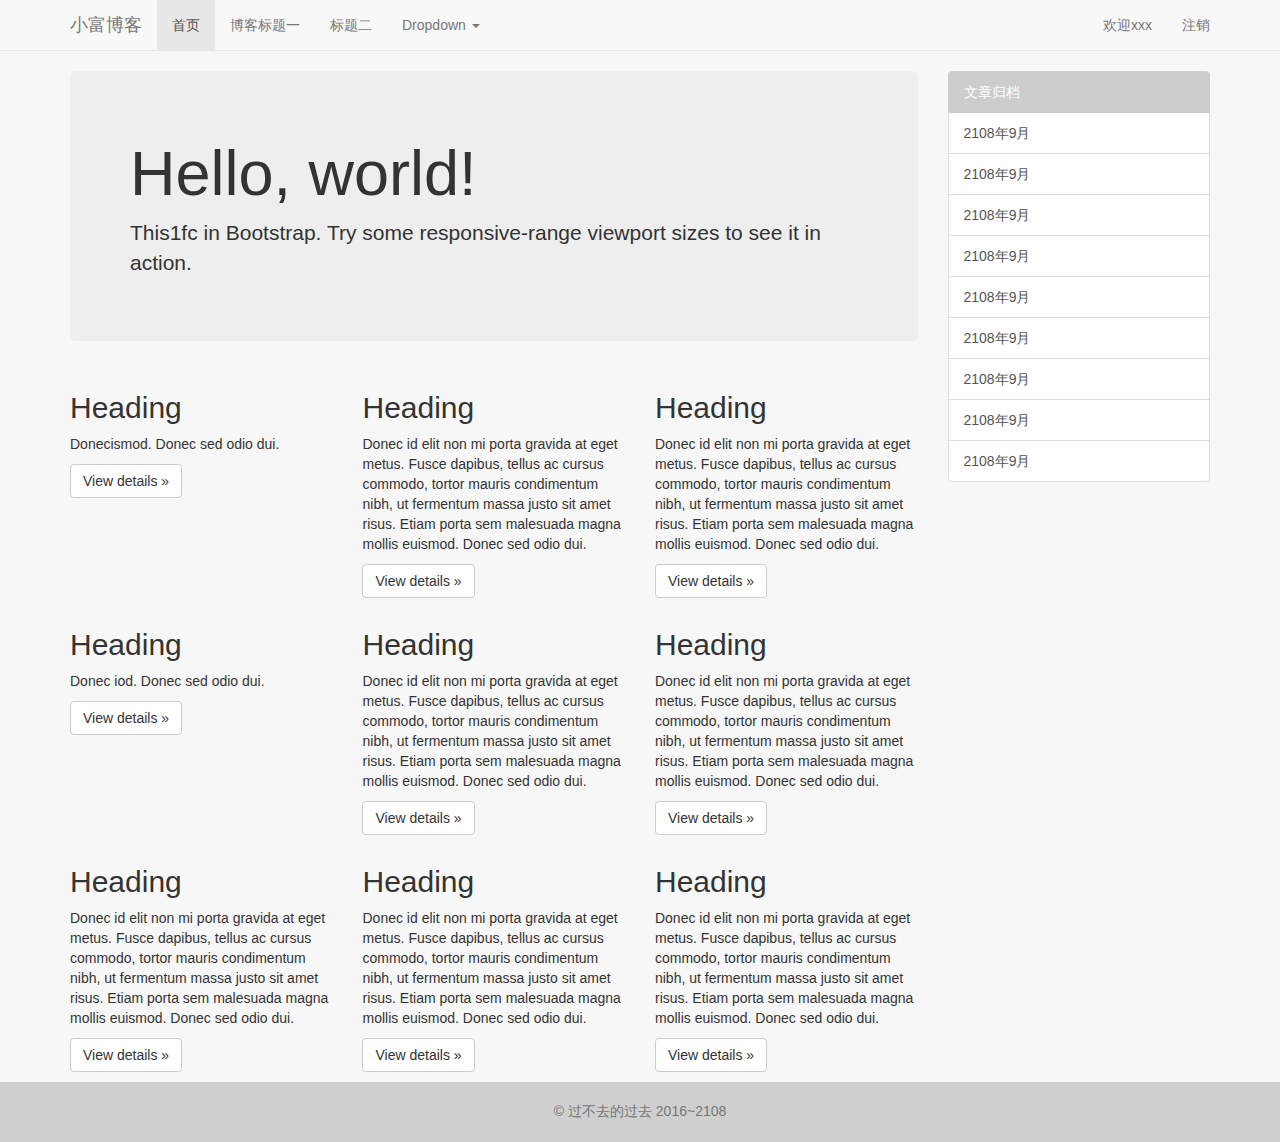
<file: index.html>
<!DOCTYPE html>
<html lang="en">

<head>
    <meta charset="utf-8">
    <meta http-equiv="X-UA-Compatible" content="IE=edge">
    <meta name="viewport" content="width=device-width, initial-scale=1">
    <!-- 上述3个meta标签*必须*放在最前面，任何其他内容都*必须*跟随其后！ -->
    <meta name="description" content="">
    <meta name="author" content="">

    <link href="./css/bootstrap.css" rel="stylesheet" />
    <link href="./css/main.css" rel="stylesheet" />
    <script src="./js/jquery.min.js"></script>
    <script src="./js/bootstrap.js"></script>
    <title>Document</title>
</head>

<body>
    <!-- nav start -->
    <nav class="navbar navbar-default navbar-static-top">
        <div class="container">
            <div class="navbar-header">
                    <button type="button" class="navbar-toggle collapsed" data-toggle="collapse" data-target="#navbar" aria-expanded="false"
                    aria-controls="navbar">
                    <span class="sr-only">Toggle navigation</span>
                    <span class="icon-bar"></span>
                    <span class="icon-bar"></span>
                    <span class="icon-bar"></span>
                </button>
                <a class="navbar-brand" href="#">小富博客</a>
            </div>
            <div id="navbar" class="navbar-collapse collapse" aria-expanded="false" style="height: 0px;">
                <ul class="nav navbar-nav">
                    <li class="active">
                        <a href="#">首页</a>
                    </li>
                    <li>
                        <a href="#about">博客标题一</a>
                    </li>
                    <li>
                        <a href="#contact">标题二</a>
                    </li>
                    <li class="dropdown">
                        <a href="#" class="dropdown-toggle" data-toggle="dropdown" role="button" aria-haspopup="true" aria-expanded="false">Dropdown
                            <span class="caret"></span>
                        </a>
                        <ul class="dropdown-menu">
                            <li>
                                <a href="#">Action</a>
                            </li>
                            <li>
                                <a href="#">Another action</a>
                            </li>
                            <li>
                                <a href="#">Something else here</a>
                            </li>
                            <li role="separator" class="divider"></li>
                            <li class="dropdown-header">Nav header</li>
                            <li>
                                <a href="#">Separated link</a>
                            </li>
                            <li>
                                <a href="#">One more separated link</a>
                            </li>
                        </ul>
                    </li>
                </ul>
                <ul class="nav navbar-nav navbar-right">
                    <!-- <li>
                        <a href="#">登录</a>
                    </li>
                    <li>
                        <a href="#">注册</span>
                        </a>
                    </li> -->
                    <li>
                        <a href="#">欢迎xxx</a>
                    </li>
                    <li>
                        <a href="#">注销</a>
                    </li>
                </ul>
            </div>
            <!--/.nav-collapse -->
        </div>
    </nav>

    <!-- nav end -->

    <!-- body start -->
    <div class="container">

        <div class="row row-offcanvas row-offcanvas-right">

            <div class="col-xs-12 col-sm-9">
                <p class="pull-right visible-xs">
                    <button type="button" class="btn btn-primary btn-xs" data-toggle="offcanvas">Toggle nav</button>
                </p>
                <div class="jumbotron">
                    <h1>Hello, world!</h1>
                    <p>This1fc in Bootstrap. Try some responsive-range viewport sizes to see it in action.</p>
                </div>
                <div class="row">
                    <div class="col-xs-6 col-lg-4">
                        <h2>Heading</h2>
                        <p>Donecismod. Donec sed odio dui. </p>
                        <p>
                            <a class="btn btn-default" href="#" role="button">View details »</a>
                        </p>
                    </div>
                    <!--/.col-xs-6.col-lg-4-->
                    <div class="col-xs-6 col-lg-4">
                        <h2>Heading</h2>
                        <p>Donec id elit non mi porta gravida at eget metus. Fusce dapibus, tellus ac cursus commodo, tortor
                            mauris condimentum nibh, ut fermentum massa justo sit amet risus. Etiam porta sem malesuada magna
                            mollis euismod. Donec sed odio dui. </p>
                        <p>
                            <a class="btn btn-default" href="#" role="button">View details »</a>
                        </p>
                    </div>
                    <!--/.col-xs-6.col-lg-4-->
                    <div class="col-xs-6 col-lg-4">
                        <h2>Heading</h2>
                        <p>Donec id elit non mi porta gravida at eget metus. Fusce dapibus, tellus ac cursus commodo, tortor
                            mauris condimentum nibh, ut fermentum massa justo sit amet risus. Etiam porta sem malesuada magna
                            mollis euismod. Donec sed odio dui. </p>
                        <p>
                            <a class="btn btn-default" href="#" role="button">View details »</a>
                        </p>
                    </div>
                    <!--/.col-xs-6.col-lg-4-->
                    <div class="col-xs-6 col-lg-4">
                        <h2>Heading</h2>
                        <p>Donec iod. Donec sed odio dui. </p>
                        <p>
                            <a class="btn btn-default" href="#" role="button">View details »</a>
                        </p>
                    </div>
                    <!--/.col-xs-6.col-lg-4-->
                    <div class="col-xs-6 col-lg-4">
                        <h2>Heading</h2>
                        <p>Donec id elit non mi porta gravida at eget metus. Fusce dapibus, tellus ac cursus commodo, tortor
                            mauris condimentum nibh, ut fermentum massa justo sit amet risus. Etiam porta sem malesuada magna
                            mollis euismod. Donec sed odio dui. </p>
                        <p>
                            <a class="btn btn-default" href="#" role="button">View details »</a>
                        </p>
                    </div>

                    <!--/.col-xs-6.col-lg-4-->
                    <div class="col-xs-6 col-lg-4">
                        <h2>Heading</h2>
                        <p>Donec id elit non mi porta gravida at eget metus. Fusce dapibus, tellus ac cursus commodo, tortor
                            mauris condimentum nibh, ut fermentum massa justo sit amet risus. Etiam porta sem malesuada magna
                            mollis euismod. Donec sed odio dui. </p>
                        <p>
                            <a class="btn btn-default" href="#" role="button">View details »</a>
                        </p>
                    </div>

                    <!--/.col-xs-6.col-lg-4-->
                    <div class="col-xs-6 col-lg-4">
                        <h2>Heading</h2>
                        <p>Donec id elit non mi porta gravida at eget metus. Fusce dapibus, tellus ac cursus commodo, tortor
                            mauris condimentum nibh, ut fermentum massa justo sit amet risus. Etiam porta sem malesuada magna
                            mollis euismod. Donec sed odio dui. </p>
                        <p>
                            <a class="btn btn-default" href="#" role="button">View details »</a>
                        </p>
                    </div>
                    <div class="col-xs-6 col-lg-4">
                        <h2>Heading</h2>
                        <p>Donec id elit non mi porta gravida at eget metus. Fusce dapibus, tellus ac cursus commodo, tortor
                            mauris condimentum nibh, ut fermentum massa justo sit amet risus. Etiam porta sem malesuada magna
                            mollis euismod. Donec sed odio dui. </p>
                        <p>
                            <a class="btn btn-default" href="#" role="button">View details »</a>
                        </p>
                    </div>
                    <div class="col-xs-6 col-lg-4">
                        <h2>Heading</h2>
                        <p>Donec id elit non mi porta gravida at eget metus. Fusce dapibus, tellus ac cursus commodo, tortor
                            mauris condimentum nibh, ut fermentum massa justo sit amet risus. Etiam porta sem malesuada magna
                            mollis euismod. Donec sed odio dui. </p>
                        <p>
                            <a class="btn btn-default" href="#" role="button">View details »</a>
                        </p>
                    </div>
                </div>
                <!--/row-->
            </div>
            <!--/.col-xs-12.col-sm-9-->

            <div class="col-xs-6 col-sm-3 sidebar-offcanvas" id="sidebar">
                <div class="list-group ">
                    <a href="#" class="list-group-item active list-group-bg">文章归档</a>
                    <a href="#" class="list-group-item">2108年9月</a>
                    <a href="#" class="list-group-item">2108年9月</a>
                    <a href="#" class="list-group-item">2108年9月</a>
                    <a href="#" class="list-group-item">2108年9月</a>
                    <a href="#" class="list-group-item">2108年9月</a>
                    <a href="#" class="list-group-item">2108年9月</a>
                    <a href="#" class="list-group-item">2108年9月</a>
                    <a href="#" class="list-group-item">2108年9月</a>
                    <a href="#" class="list-group-item">2108年9月</a>
                </div>
            </div>
            <!--/.sidebar-offcanvas-->
        </div>
        <!--/row-->
    </div>
    <!-- body end -->

    <!-- footer start -->
    <footer class="footer">
        <div class="container footer-center">
            <p class="text-muted">&copy 过不去的过去 2016~2108</p>
        </div>
    </footer>
    <!-- footer end -->
</body>

</html>
</file>
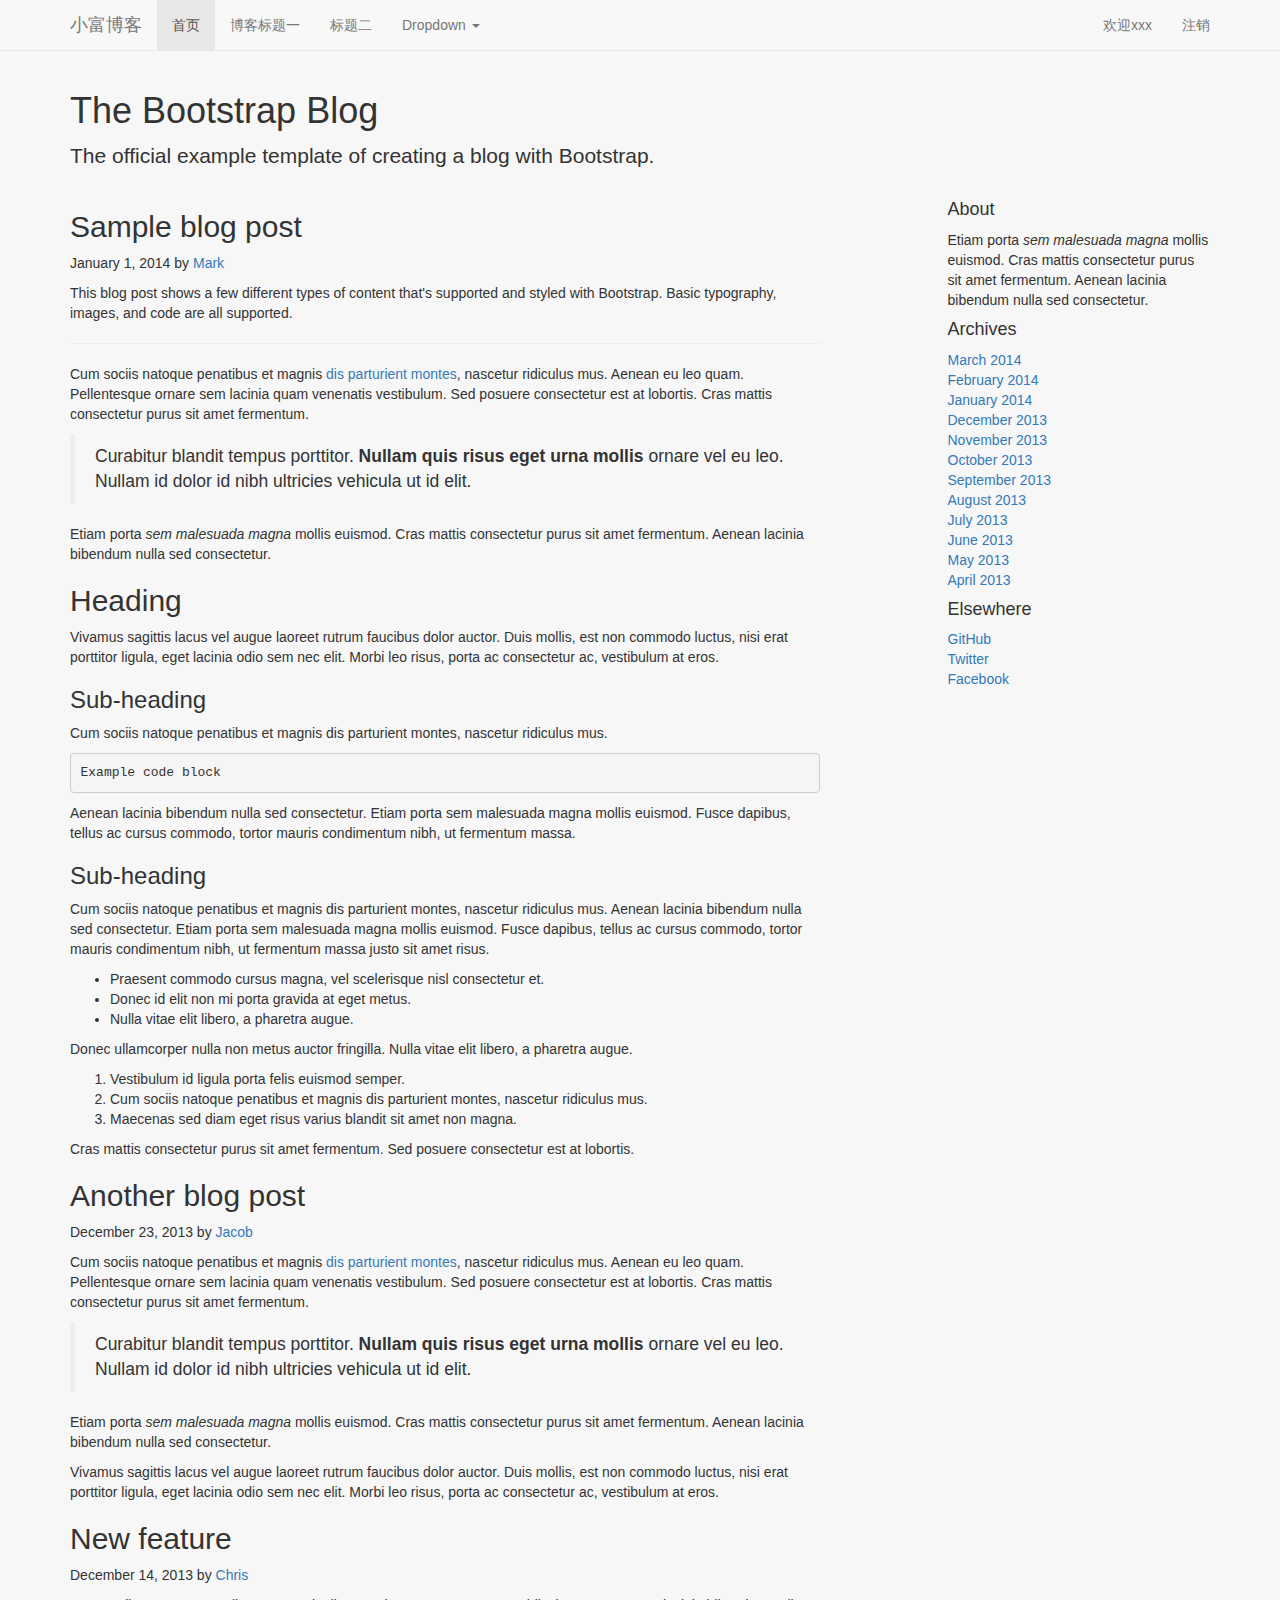
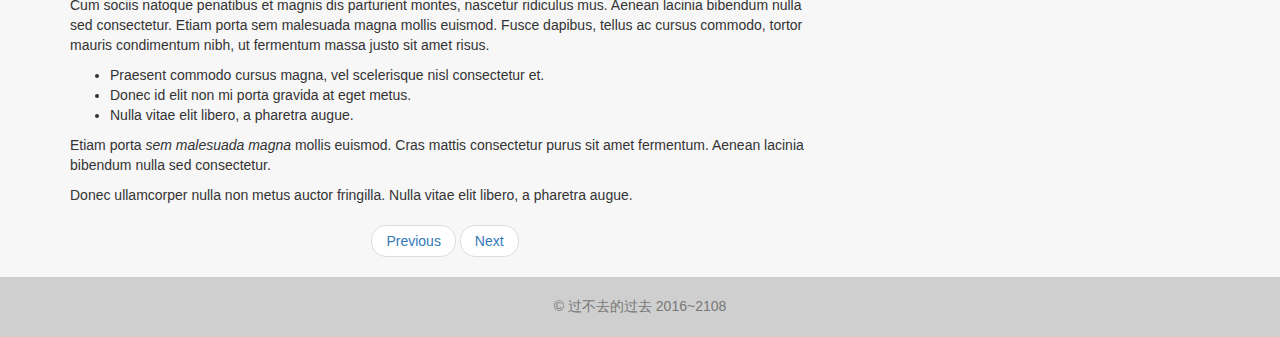
<file: detail.html>
<!DOCTYPE html>
<html lang="en">

<head>
    <meta charset="utf-8">
    <meta http-equiv="X-UA-Compatible" content="IE=edge">
    <meta name="viewport" content="width=device-width, initial-scale=1">
    <!-- 上述3个meta标签*必须*放在最前面，任何其他内容都*必须*跟随其后！ -->
    <meta name="description" content="">
    <meta name="author" content="">

    <link href="./css/bootstrap.css" rel="stylesheet" />
    <link href="./css/main.css" rel="stylesheet" />
    <script src="./js/jquery.min.js"></script>
    <script src="./js/bootstrap.js"></script>
    <title>Document</title>
</head>

<body>

    <!-- nav start -->
    <nav class="navbar navbar-default navbar-static-top">
        <div class="container">
            <div class="navbar-header">
                <button type="button" class="navbar-toggle collapsed" data-toggle="collapse" data-target="#navbar" aria-expanded="false"
                    aria-controls="navbar">
                    <span class="sr-only">Toggle navigation</span>
                    <span class="icon-bar"></span>
                    <span class="icon-bar"></span>
                    <span class="icon-bar"></span>
                </button>
                <a class="navbar-brand" href="#">小富博客</a>
            </div>
            <div id="navbar" class="navbar-collapse collapse" aria-expanded="false" style="height: 0px;">
                <ul class="nav navbar-nav">
                    <li class="active">
                        <a href="#">首页</a>
                    </li>
                    <li>
                        <a href="#about">博客标题一</a>
                    </li>
                    <li>
                        <a href="#contact">标题二</a>
                    </li>
                    <li class="dropdown">
                        <a href="#" class="dropdown-toggle" data-toggle="dropdown" role="button" aria-haspopup="true" aria-expanded="false">Dropdown
                            <span class="caret"></span>
                        </a>
                        <ul class="dropdown-menu">
                            <li>
                                <a href="#">Action</a>
                            </li>
                            <li>
                                <a href="#">Another action</a>
                            </li>
                            <li>
                                <a href="#">Something else here</a>
                            </li>
                            <li role="separator" class="divider"></li>
                            <li class="dropdown-header">Nav header</li>
                            <li>
                                <a href="#">Separated link</a>
                            </li>
                            <li>
                                <a href="#">One more separated link</a>
                            </li>
                        </ul>
                    </li>
                </ul>
                <ul class="nav navbar-nav navbar-right">
                    <!-- <li>
                            <a href="#">登录</a>
                        </li>
                        <li>
                            <a href="#">注册</span>
                            </a>
                        </li> -->
                    <li>
                        <a href="#">欢迎xxx</a>
                    </li>
                    <li>
                        <a href="#">注销</a>
                    </li>
                </ul>
            </div>
            <!--/.nav-collapse -->
        </div>
    </nav>

    <!-- nav end -->

    <!-- blog start -->

    <div class="container">

        <div class="blog-header">
            <h1 class="blog-title">The Bootstrap Blog</h1>
            <p class="lead blog-description">The official example template of creating a blog with Bootstrap.</p>
        </div>

        <div class="row">

            <div class="col-sm-8 blog-main">

                <div class="blog-post">
                    <h2 class="blog-post-title">Sample blog post</h2>
                    <p class="blog-post-meta">January 1, 2014 by
                        <a href="#">Mark</a>
                    </p>

                    <p>This blog post shows a few different types of content that's supported and styled with Bootstrap. Basic
                        typography, images, and code are all supported.</p>
                    <hr>
                    <p>Cum sociis natoque penatibus et magnis
                        <a href="#">dis parturient montes</a>, nascetur ridiculus mus. Aenean eu leo quam. Pellentesque ornare sem lacinia
                        quam venenatis vestibulum. Sed posuere consectetur est at lobortis. Cras mattis consectetur purus
                        sit amet fermentum.</p>
                    <blockquote>
                        <p>Curabitur blandit tempus porttitor.
                            <strong>Nullam quis risus eget urna mollis</strong> ornare vel eu leo. Nullam id dolor id nibh ultricies
                            vehicula ut id elit.</p>
                    </blockquote>
                    <p>Etiam porta
                        <em>sem malesuada magna</em> mollis euismod. Cras mattis consectetur purus sit amet fermentum. Aenean
                        lacinia bibendum nulla sed consectetur.</p>
                    <h2>Heading</h2>
                    <p>Vivamus sagittis lacus vel augue laoreet rutrum faucibus dolor auctor. Duis mollis, est non commodo luctus,
                        nisi erat porttitor ligula, eget lacinia odio sem nec elit. Morbi leo risus, porta ac consectetur
                        ac, vestibulum at eros.</p>
                    <h3>Sub-heading</h3>
                    <p>Cum sociis natoque penatibus et magnis dis parturient montes, nascetur ridiculus mus.</p>
                    <pre><code>Example code block</code></pre>
                    <p>Aenean lacinia bibendum nulla sed consectetur. Etiam porta sem malesuada magna mollis euismod. Fusce
                        dapibus, tellus ac cursus commodo, tortor mauris condimentum nibh, ut fermentum massa.</p>
                    <h3>Sub-heading</h3>
                    <p>Cum sociis natoque penatibus et magnis dis parturient montes, nascetur ridiculus mus. Aenean lacinia
                        bibendum nulla sed consectetur. Etiam porta sem malesuada magna mollis euismod. Fusce dapibus, tellus
                        ac cursus commodo, tortor mauris condimentum nibh, ut fermentum massa justo sit amet risus.</p>
                    <ul>
                        <li>Praesent commodo cursus magna, vel scelerisque nisl consectetur et.</li>
                        <li>Donec id elit non mi porta gravida at eget metus.</li>
                        <li>Nulla vitae elit libero, a pharetra augue.</li>
                    </ul>
                    <p>Donec ullamcorper nulla non metus auctor fringilla. Nulla vitae elit libero, a pharetra augue.</p>
                    <ol>
                        <li>Vestibulum id ligula porta felis euismod semper.</li>
                        <li>Cum sociis natoque penatibus et magnis dis parturient montes, nascetur ridiculus mus.</li>
                        <li>Maecenas sed diam eget risus varius blandit sit amet non magna.</li>
                    </ol>
                    <p>Cras mattis consectetur purus sit amet fermentum. Sed posuere consectetur est at lobortis.</p>
                </div>
                <!-- /.blog-post -->

                <div class="blog-post">
                    <h2 class="blog-post-title">Another blog post</h2>
                    <p class="blog-post-meta">December 23, 2013 by
                        <a href="#">Jacob</a>
                    </p>

                    <p>Cum sociis natoque penatibus et magnis
                        <a href="#">dis parturient montes</a>, nascetur ridiculus mus. Aenean eu leo quam. Pellentesque ornare sem lacinia
                        quam venenatis vestibulum. Sed posuere consectetur est at lobortis. Cras mattis consectetur purus
                        sit amet fermentum.</p>
                    <blockquote>
                        <p>Curabitur blandit tempus porttitor.
                            <strong>Nullam quis risus eget urna mollis</strong> ornare vel eu leo. Nullam id dolor id nibh ultricies
                            vehicula ut id elit.</p>
                    </blockquote>
                    <p>Etiam porta
                        <em>sem malesuada magna</em> mollis euismod. Cras mattis consectetur purus sit amet fermentum. Aenean
                        lacinia bibendum nulla sed consectetur.</p>
                    <p>Vivamus sagittis lacus vel augue laoreet rutrum faucibus dolor auctor. Duis mollis, est non commodo luctus,
                        nisi erat porttitor ligula, eget lacinia odio sem nec elit. Morbi leo risus, porta ac consectetur
                        ac, vestibulum at eros.</p>
                </div>
                <!-- /.blog-post -->

                <div class="blog-post">
                    <h2 class="blog-post-title">New feature</h2>
                    <p class="blog-post-meta">December 14, 2013 by
                        <a href="#">Chris</a>
                    </p>

                    <p>Cum sociis natoque penatibus et magnis dis parturient montes, nascetur ridiculus mus. Aenean lacinia
                        bibendum nulla sed consectetur. Etiam porta sem malesuada magna mollis euismod. Fusce dapibus, tellus
                        ac cursus commodo, tortor mauris condimentum nibh, ut fermentum massa justo sit amet risus.</p>
                    <ul>
                        <li>Praesent commodo cursus magna, vel scelerisque nisl consectetur et.</li>
                        <li>Donec id elit non mi porta gravida at eget metus.</li>
                        <li>Nulla vitae elit libero, a pharetra augue.</li>
                    </ul>
                    <p>Etiam porta
                        <em>sem malesuada magna</em> mollis euismod. Cras mattis consectetur purus sit amet fermentum. Aenean
                        lacinia bibendum nulla sed consectetur.</p>
                    <p>Donec ullamcorper nulla non metus auctor fringilla. Nulla vitae elit libero, a pharetra augue.</p>
                </div>
                <!-- /.blog-post -->

                <nav>
                    <ul class="pager">
                        <li>
                            <a href="#">Previous</a>
                        </li>
                        <li>
                            <a href="#">Next</a>
                        </li>
                    </ul>
                </nav>

            </div>
            <!-- /.blog-main -->

            <div class="col-sm-3 col-sm-offset-1 blog-sidebar">
                <div class="sidebar-module sidebar-module-inset">
                    <h4>About</h4>
                    <p>Etiam porta
                        <em>sem malesuada magna</em> mollis euismod. Cras mattis consectetur purus sit amet fermentum. Aenean
                        lacinia bibendum nulla sed consectetur.</p>
                </div>
                <div class="sidebar-module">
                    <h4>Archives</h4>
                    <ol class="list-unstyled">
                        <li>
                            <a href="#">March 2014</a>
                        </li>
                        <li>
                            <a href="#">February 2014</a>
                        </li>
                        <li>
                            <a href="#">January 2014</a>
                        </li>
                        <li>
                            <a href="#">December 2013</a>
                        </li>
                        <li>
                            <a href="#">November 2013</a>
                        </li>
                        <li>
                            <a href="#">October 2013</a>
                        </li>
                        <li>
                            <a href="#">September 2013</a>
                        </li>
                        <li>
                            <a href="#">August 2013</a>
                        </li>
                        <li>
                            <a href="#">July 2013</a>
                        </li>
                        <li>
                            <a href="#">June 2013</a>
                        </li>
                        <li>
                            <a href="#">May 2013</a>
                        </li>
                        <li>
                            <a href="#">April 2013</a>
                        </li>
                    </ol>
                </div>
                <div class="sidebar-module">
                    <h4>Elsewhere</h4>
                    <ol class="list-unstyled">
                        <li>
                            <a href="#">GitHub</a>
                        </li>
                        <li>
                            <a href="#">Twitter</a>
                        </li>
                        <li>
                            <a href="#">Facebook</a>
                        </li>
                    </ol>
                </div>
            </div>
            <!-- /.blog-sidebar -->

        </div>
        <!-- /.row -->

    </div>

    <!-- blog end -->

    <!-- footer start -->
    <footer class="footer">
        <div class="container footer-center">
            <p class="text-muted">&copy 过不去的过去 2016~2108</p>
        </div>
    </footer>
    <!-- footer end -->
</body>

</html>
</file>
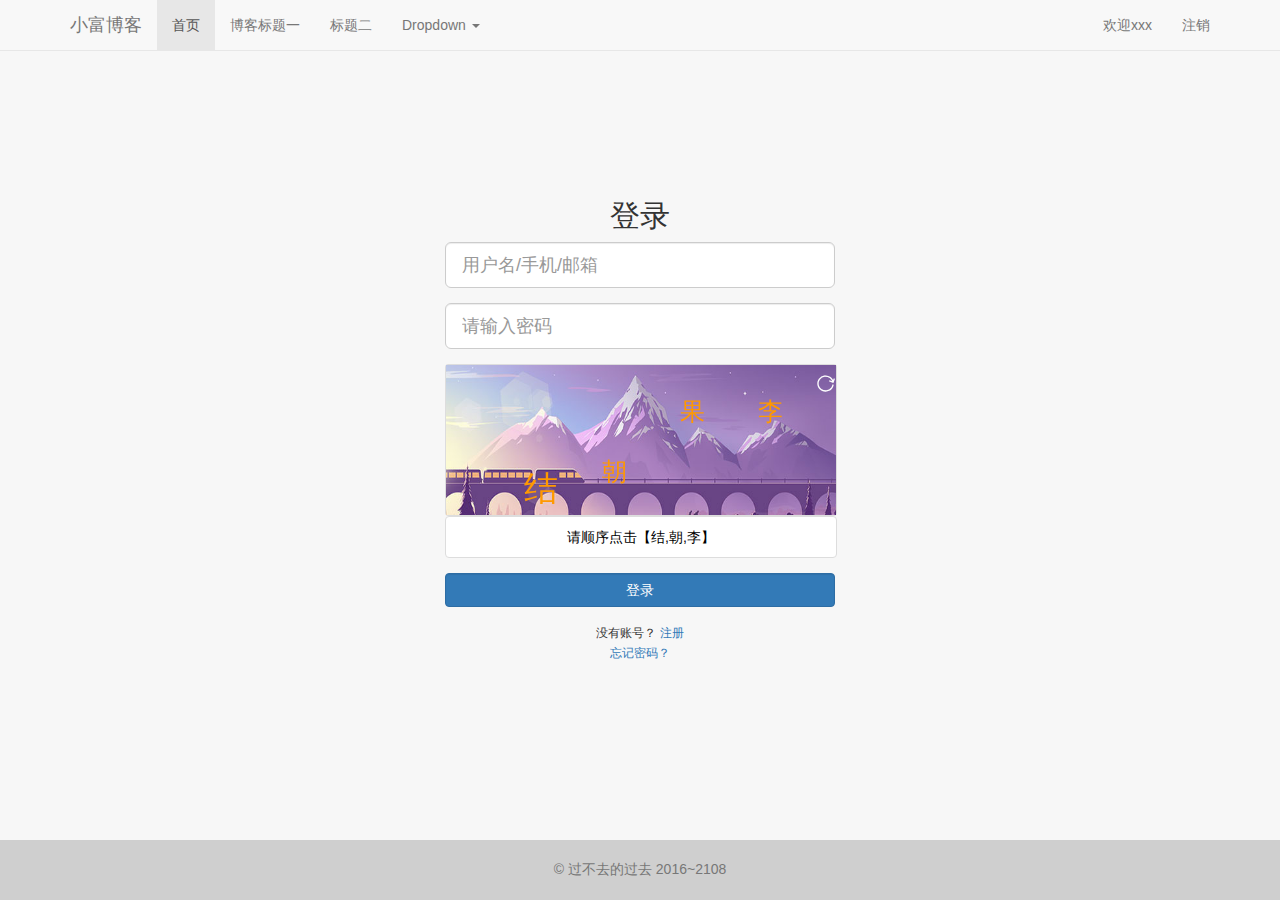
<file: login.html>
<!DOCTYPE html>
<html lang="zh_CN">

<head>
    <meta charset="UTF-8">
    <meta name="viewport" content="width=device-width, initial-scale=1.0">
    <meta http-equiv="X-UA-Compatible" content="ie=edge">
    <!-- 引入css -->
    <link href="./css/bootstrap.css" rel="stylesheet" />
    <link href="./css/main.css" rel="stylesheet" />
    <link href="./css/login.css" rel="stylesheet" />
    <link href="./css/bootstrapValidator.min.css" rel="stylesheet">
    <link rel="stylesheet" type="text/css" href="css/verify.css">
    <!-- 引入js -->
    <script src="./js/jquery.min.js"></script>
    <!-- <script src="js/jquery-1.10.2.min.js"></script> -->
    <script src="./js/bootstrap.js"></script>
    <script src="js/bootstrapValidator.min.js"></script>
    <script type="text/javascript" src="js/verify.js"></script>
    <title>登录</title>
</head>

<body class="text-center">

    <!-- nav start -->
    <nav class="navbar navbar-default navbar-static-top">
        <div class="container">
            <div class="navbar-header">
                <button type="button" class="navbar-toggle collapsed" data-toggle="collapse" data-target="#navbar" aria-expanded="false"
                    aria-controls="navbar">
                    <span class="sr-only">菜单</span>
                        <span class="icon-bar"></span>
                        <span class="icon-bar"></span>
                        <span class="icon-bar"></span>
                </button>
                <a class="navbar-brand" href="#">小富博客</a>
            </div>
            <div id="navbar" class="navbar-collapse collapse in" aria-expanded="false" style="height: 0px;">
                <ul class="nav navbar-nav">
                    <li class="active">
                        <a href="#">首页</a>
                    </li>
                    <li>
                        <a href="#about">博客标题一</a>
                    </li>
                    <li>
                        <a href="#contact">标题二</a>
                    </li>
                    <li class="dropdown">
                        <a href="#" class="dropdown-toggle" data-toggle="dropdown" role="button" aria-haspopup="true" aria-expanded="false">Dropdown
                            <span class="caret"></span>
                        </a>
                        <ul class="dropdown-menu">
                            <li>
                                <a href="#">Action</a>
                            </li>
                            <li>
                                <a href="#">Another action</a>
                            </li>
                            <li>
                                <a href="#">Something else here</a>
                            </li>
                            <li role="separator" class="divider"></li>
                            <li class="dropdown-header">Nav header</li>
                            <li>
                                <a href="#">Separated link</a>
                            </li>
                            <li>
                                <a href="#">One more separated link</a>
                            </li>
                        </ul>
                    </li>
                </ul>
                <ul class="nav navbar-nav navbar-right">
                    <!-- <li>
                            <a href="#">登录</a>
                        </li>
                        <li>
                            <a href="#">注册</span>
                            </a>
                        </li> -->
                    <li>
                        <a href="#">欢迎xxx</a>
                    </li>
                    <li>
                        <a href="#">注销</a>
                    </li>
                </ul>
            </div>
            <!--/.nav-collapse -->
        </div>
    </nav>

    <!-- nav end -->

    <!-- login start -->
    <div class="container container-small">
        <h2>登录
        </h2>
        <form id="form-login" method="POST">
            <div class="form-group">
                <input id="username" type="text" class="form-control input-lg" placeholder="用户名/手机/邮箱" name="username">
            </div>
            <div class="form-group">
                <input type="password" id="password" class="form-control input-lg" placeholder="请输入密码" name="password">
            </div>
            <div class="form-group">
                <div id="mpanel6">
                </div>
            </div>

            <div class="form-group">
                <button class="btn btn-primary btn-block btn-set form-control" type="submit">登录</button>
            </div>
            <div class="form-group">
                <small>没有账号？
                    <a href="signup.html">注册</a>
                </small>
                <br>
                <small>
                    <a href="#">忘记密码？</a>
                </small>

            </div>
        </form>
    </div>
    <!-- login end -->


    <!-- footer start -->
    <footer class="footer">

        <div class="container footer-center">
            <p class="text-muted">&copy 过不去的过去 2016~2108</p>
        </div>
    </footer>
    <!-- footer end -->

</body>

<script>
    $(document).ready(
        function () {
            $('#form-login').bootstrapValidator({
                message: 'This value is not valid',
                feedbackIcons: {/*输入框不同状态，显示图片的样式*/
                    valid: 'glyphicon glyphicon-ok',
                    invalid: 'glyphicon glyphicon-remove',
                    validating: 'glyphicon glyphicon-refresh'
                },
                fields: {/*验证*/
                    username: {/*键名和input name值对应*/
                        message: 'The username is not valid',
                        validators: {
                            notEmpty: {/*非空提示*/
                                message: '用户名不能为空'
                            },
                    
                            stringLength: {/*长度提示*/
                                min: 1,
                                max: 12,
                                message: '用户名长度必须在6到12位之间'
                            }/*最后一个没有逗号*/
                        }
                    },

                    password: {
                        message: '密码无效',
                        validators: {
                            notEmpty: {
                                message: '密码不能为空'
                            },
                            stringLength: {
                                min: 6,
                                max: 12,
                                message: '密码长度位6到20位'
                            },
                            identical: {//相同
                                field: 'password',/* 对应input name值 */
                                message: '两次密码不一致'
                            },
                            regexp: {/* 只需加此键值对 */
                                regexp: /^(?![a-zA-z]+$)(?!\d+$)(?![!@#$%^&*]+$)[a-zA-Z\d!@#$%^&*]+$/,
                                message: '只能是数字和字母以及!@#$%^&*.'
                            }
                        }
                    },
                }
            }
            )
        });
</script>

<script>


    $('#mpanel6').pointsVerify({
        defaultNum: 4,	//默认的文字数量
        checkNum: 3,	//校对的文字数量
        vSpace: 2,	//间隔
        imgName: ['1.jpg', '2.jpg'],
        imgSize: {
            width: '390px',
            height: '150px',
        },
        barSize: {
            width: '390px',
            height: '40px',
        },
        ready: function () {
            $('.btn-set').attr("id", "btn-ready");
        },
        success: function () {
            $('#form-login').attr("action", "index.html");
            $('.btn-set').attr("id", "btn-success");
        },
        error: function () {
            $('.btn-set').attr("id", "btn-err");
        }

    });

</script>

</html>
</file>
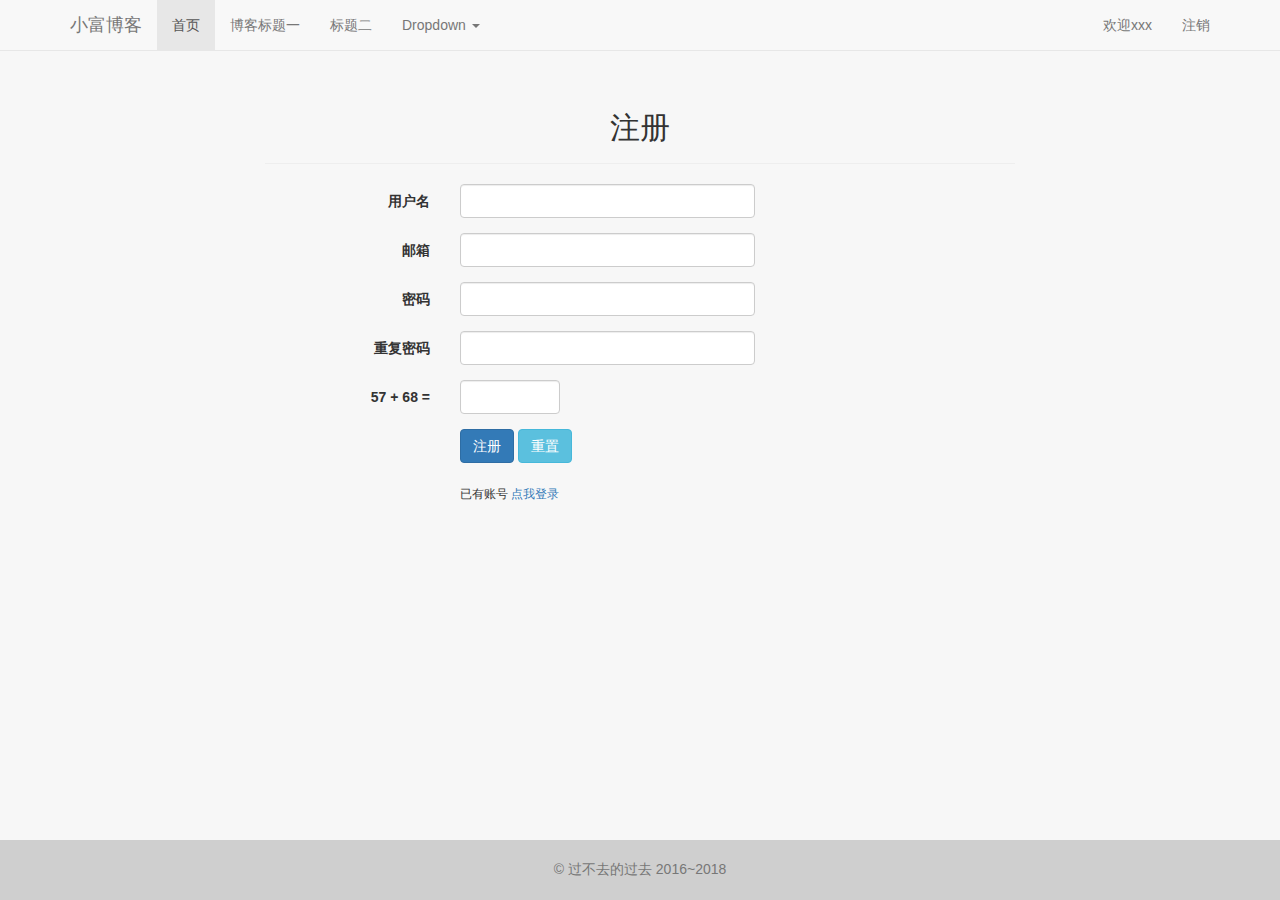
<file: register.html>
<!DOCTYPE html>
<html>

<head>
    <title>注册</title>

    <!-- <link rel="stylesheet" href="../vendor/bootstrap/css/bootstrap.css"/> -->
    <link rel="stylesheet" href="css/bootstrap.css" />
    <link rel="stylesheet" href="css/bootstrapValidator.min.css" />
    <link href="./css/main.css" rel="stylesheet" />
    <link href="./css/login.css" rel="stylesheet" />
    <!-- <link rel="stylesheet" href="../dist/css/bootstrapValidator.css"/> -->

    <!-- Include the FontAwesome CSS if you want to use feedback icons provided by FontAwesome -->
    <!--<link rel="stylesheet" href="http://netdna.bootstrapcdn.com/font-awesome/4.0.3/css/font-awesome.css" />-->

    <script type="text/javascript" src="js/jquery.min.js"></script>
    <script type="text/javascript" src="js/bootstrap.js"></script>
    <script type="text/javascript" src="js/bootstrapValidator.min.js"></script>
</head>

<body>
    <!-- nav start -->
    <nav class="navbar navbar-default navbar-static-top">
        <div class="container">
            <div class="navbar-header">
                <button type="button" class="navbar-toggle collapsed" data-toggle="collapse" data-target="#navbar" aria-expanded="false"
                    aria-controls="navbar">
                    <span class="sr-only">Toggle navigation</span>
                    <span class="icon-bar"></span>
                    <span class="icon-bar"></span>
                    <span class="icon-bar"></span>
                </button>
                <a class="navbar-brand" href="#">小富博客</a>
            </div>
            <div id="navbar" class="navbar-collapse collapse in" aria-expanded="false" style="height: 0px;">
                <ul class="nav navbar-nav">
                    <li class="active">
                        <a href="#">首页</a>
                    </li>
                    <li>
                        <a href="#about">博客标题一</a>
                    </li>
                    <li>
                        <a href="#contact">标题二</a>
                    </li>
                    <li class="dropdown">
                        <a href="#" class="dropdown-toggle" data-toggle="dropdown" role="button" aria-haspopup="true" aria-expanded="false">Dropdown
                            <span class="caret"></span>
                        </a>
                        <ul class="dropdown-menu">
                            <li>
                                <a href="#">Action</a>
                            </li>
                            <li>
                                <a href="#">Another action</a>
                            </li>
                            <li>
                                <a href="#">Something else here</a>
                            </li>
                            <li role="separator" class="divider"></li>
                            <li class="dropdown-header">Nav header</li>
                            <li>
                                <a href="#">Separated link</a>
                            </li>
                            <li>
                                <a href="#">One more separated link</a>
                            </li>
                        </ul>
                    </li>
                </ul>
                <ul class="nav navbar-nav navbar-right">
                    <!-- <li>
                            <a href="#">登录</a>
                        </li>
                        <li>
                            <a href="#">注册</span>
                            </a>
                        </li> -->
                    <li>
                        <a href="#">欢迎xxx</a>
                    </li>
                    <li>
                        <a href="#">注销</a>
                    </li>
                </ul>
            </div>
            <!--/.nav-collapse -->
        </div>
    </nav>

    <!-- nav end -->


    <div class="container">
        <div class="row">
            <!-- form: -->
            <section>
                <div class="col-lg-8 col-lg-offset-2">
                    <div class="page-header">
                        <h2 style="text-align: center">注册</h2>
                    </div>

                    <form id="defaultForm" method="post" class="form-horizontal" action="/">
                        <div class="form-group">
                            <label class="col-lg-3 control-label">用户名</label>
                            <div class="col-lg-5">
                                <input type="text" class="form-control" name="username" />
                            </div>
                        </div>

                        <div class="form-group">
                            <label class="col-lg-3 control-label">邮箱</label>
                            <div class="col-lg-5">
                                <input type="text" class="form-control" name="email" />
                            </div>
                        </div>

                        <div class="form-group">
                            <label class="col-lg-3 control-label">密码</label>
                            <div class="col-lg-5">
                                <input type="password" class="form-control" name="password" />
                            </div>
                        </div>

                        <div class="form-group">
                            <label class="col-lg-3 control-label">重复密码</label>
                            <div class="col-lg-5">
                                <input type="password" class="form-control" name="confirmPassword" />
                            </div>
                        </div>




                        <div class="form-group">
                            <label class="col-lg-3 control-label" id="captchaOperation"></label>
                            <div class="col-lg-2">
                                <input type="text" class="form-control" name="captcha" />
                            </div>
                        </div>

                        <div class="form-group">
                            <div class="col-lg-9 col-lg-offset-3">
                                <button type="submit" class="btn btn-primary" name="signup" value="Sign up">注册</button>
                                <button type="button" class="btn btn-info" id="resetBtn">重置</button><br><br>
                                <small>已有账号
                                    <a href="#">点我登录</a>
                                </small>

                            </div>
                        </div>
                    </form>
                </div>
            </section>
            <!-- :form -->
        </div>
    </div>

    <script type="text/javascript">
        $(document).ready(function () {
            // Generate a simple captcha
            function randomNumber(min, max) {
                return Math.floor(Math.random() * (max - min + 1) + min);
            };
            $('#captchaOperation').html([randomNumber(1, 100), '+', randomNumber(1, 200), '='].join(' '));

            $('#defaultForm').bootstrapValidator({
                //        live: 'disabled',
                message: 'This value is not valid',
                feedbackIcons: {
                    valid: 'glyphicon glyphicon-ok',
                    invalid: 'glyphicon glyphicon-remove',
                    validating: 'glyphicon glyphicon-refresh'
                },
                fields: {
                    username: {
                        message: '姓名不允许为空',
                        validators: {
                            notEmpty: {
                                message: '姓名不能为空'
                            },
                            stringLength: {
                                min: 1,
                                max: 12,
                                message: '请输入6-12位字符'
                            },
                        }
                    },
                    email: {

                        validators: {
                            notEmpty: {
                                message: 'email不能为空'
                            },
                            emailAddress: {
                                message: '请输入有效的邮箱地址'
                            }
                        }
                    },
                    password: {
                        validators: {
                            notEmpty: {
                                message: '密码不能为空'
                            },
                            stringLength: {
                                min: 6,
                                max: 20,
                                message: '密码长度为6-20位'
                            },

                            regexp: {
                                regexp: /^(?![a-zA-z]+$)(?!\d+$)(?![!@#$%^&*]+$)[a-zA-Z\d!@#$%^&*]+$/,
                                message: '密码必须包含字母或者符号!@#$%^&*'
                            },
                        }
                    },
                    confirmPassword: {
                        validators: {
                            notEmpty: {
                                message: '密码不能为空'
                            },
                            identical: {
                                field: 'password',
                                message: '两次输入的密码不同'
                            },
                        }
                    },
                    captcha: {
                        validators: {
                            callback: {
                                message: 'Wrong answer',
                                callback: function (value, validator) {
                                    var items = $('#captchaOperation').html().split(' '), sum = parseInt(items[0]) + parseInt(items[2]);
                                    return value == sum;
                                }
                            }
                        }
                    }
                }
            });

            // Validate the form manually
            $('#validateBtn').click(function () {
                $('#defaultForm').bootstrapValidator('validate');
            });

            $('#resetBtn').click(function () {
                $('#defaultForm').data('bootstrapValidator').resetForm(true);
            });
        });
    </script>

    <!-- footer start -->
    <footer class="footer">

        <div class="container footer-center">
            <p class="text-muted">&copy 过不去的过去 2016~2018</p>
        </div>
    </footer>
    <!-- footer end -->

</body>

</html>
</file>
<file: css/main.css>
/* Sticky footer styles
-------------------------------------------------- */

html {
    position: relative;
    min-height: 100%;
  }
  body {
    /* Margin bottom by footer height */
    margin-bottom: 60px;
    background-color: #F7F7F7;
  }
  .footer {
    position: absolute;
    bottom: 0;
    width: 100%;
    /* Set the fixed height of the footer here */
    height: 60px;
    background-color:#CFCFCF;
   
  }
  div{
      display: block；
  }

  .footer-center{
    text-align: center;
    vertical-align: middle;
    margin-top: 19px;
  }
  .list-group-item.active, .list-group-item.active:hover, .list-group-item.active:focus{
    z-index: 2;
    color: #fff;
    background-color: #ccc;
    border-color: #ccc;
  }
  /* Custom page CSS
  -------------------------------------------------- */
  /* Not required for template or sticky footer method. */
</file>
<file: css/login.css>
.container-small{
    max-width: 420px;
    margin-top: 10%;
}
nav{
    text-align: left;
}
</file>
<file: css/verify.css>
/*常规验证码*/
.verify-code {
	font-size: 20px;
	text-align: center;
	cursor: pointer;
	margin-bottom: 5px;
	border: 1px solid #ddd;
}

.cerify-code-panel {
	height:100%;
	overflow:hidden;
}

.verify-code-area {
	float:left;
}

.verify-input-area {
	float: left;
	width: 60%;
	padding-right: 10px;
	
}

.verify-change-area {
	line-height: 30px;
	float: left;
}

.varify-input-code {
	display:inline-block; 
	width: 100%;
	height: 25px;
}

.verify-change-code {
	color: #337AB7;
	cursor: pointer;
}

.verify-btn {
	width: 200px;
	height: 30px;
	background-color: #337AB7;
	color:#FFFFFF;
	border:none;
	margin-top: 10px;
}






/*滑动验证码*/
.verify-bar-area {
    position: relative;
    background: #FFFFFF;
   	text-align: center;
    -webkit-box-sizing: content-box;
    -moz-box-sizing: content-box;
    box-sizing: content-box;
   	border: 1px solid #ddd;
   	-webkit-border-radius: 4px;
}
 
.verify-bar-area .verify-move-block {
    position: absolute;
    top: 0px;
    left: 0;
    background: #fff;
    cursor: pointer;
    -webkit-box-sizing: content-box;
    -moz-box-sizing: content-box;
    box-sizing: content-box;
    box-shadow: 0 0 2px #888888;
    -webkit-border-radius: 1px;
}

.verify-bar-area .verify-move-block:hover {
    background-color: #337ab7;
    color: #FFFFFF;
}

.verify-bar-area .verify-left-bar {
    position: absolute;
    top: -1px;
    left: -1px;
   	background: #f0fff0;
    cursor: pointer;
    -webkit-box-sizing: content-box;
    -moz-box-sizing: content-box;
    box-sizing: content-box;
    border: 1px solid #ddd;
}

.verify-img-panel {
	margin:0;
	-webkit-box-sizing: content-box;
    -moz-box-sizing: content-box;
    box-sizing: content-box;
	border: 1px solid #ddd;
	border-radius: 3px;
	position: relative;
}

.verify-img-panel .verify-refresh {
	width: 25px;
	height: 25px;
	text-align:center;
	padding: 5px;
	cursor: pointer;
	position: absolute;
	top: 0;
	right: 0;
	z-index: 2;
}

.verify-img-panel .icon-refresh {
	font-size: 20px;
	color: #fff;
}

.verify-img-panel .verify-gap {
	background-color: #fff;
	position: relative;
	z-index: 2;
	border:1px solid #fff;
}

.verify-bar-area .verify-move-block .verify-sub-block {
	position: absolute;
    text-align: center;
	z-index: 3;
	border: 1px solid #fff;
}

.verify-bar-area .verify-move-block .verify-icon {
	font-size: 18px;
}

.verify-bar-area .verify-msg {
	z-index : 3;
}

/*字体图标的css*/
@font-face {font-family: "iconfont";
  src: url('../fonts/iconfont.eot?t=1508229193188'); /* IE9*/
  src: url('../fonts/iconfont.eot?t=1508229193188#iefix') format('embedded-opentype'), /* IE6-IE8 */
  url('[data-uri]') format('woff'),
  url('../fonts/iconfont.ttf?t=1508229193188') format('truetype'), /* chrome, firefox, opera, Safari, Android, iOS 4.2+*/
  url('../fonts/iconfont.svg?t=1508229193188#iconfont') format('svg'); /* iOS 4.1- */
}

.iconfont {
  font-family:"iconfont" !important;
  font-size:16px;
  font-style:normal;
  -webkit-font-smoothing: antialiased;
  -moz-osx-font-smoothing: grayscale;
}

.icon-check:before { content: "\e645"; }

.icon-close:before { content: "\e646"; }

.icon-right:before { content: "\e6a3"; }

.icon-refresh:before { content: "\e6a4"; }
</file>
<file: css/bootstrapValidator.min.css>
/*!
 * BootstrapValidator (http://bootstrapvalidator.com)
 * The best jQuery plugin to validate form fields. Designed to use with Bootstrap 3
 *
 * @version     v0.5.1-dev, built on 2014-07-23 6:05:15 AM
 * @author      https://twitter.com/nghuuphuoc
 * @copyright   (c) 2013 - 2014 Nguyen Huu Phuoc
 * @license     MIT
 */

.bv-form .help-block{margin-bottom:0}.bv-form .tooltip-inner{text-align:left}.nav-tabs li.bv-tab-success>a{color:#3c763d}.nav-tabs li.bv-tab-error>a{color:#a94442}
</file>
